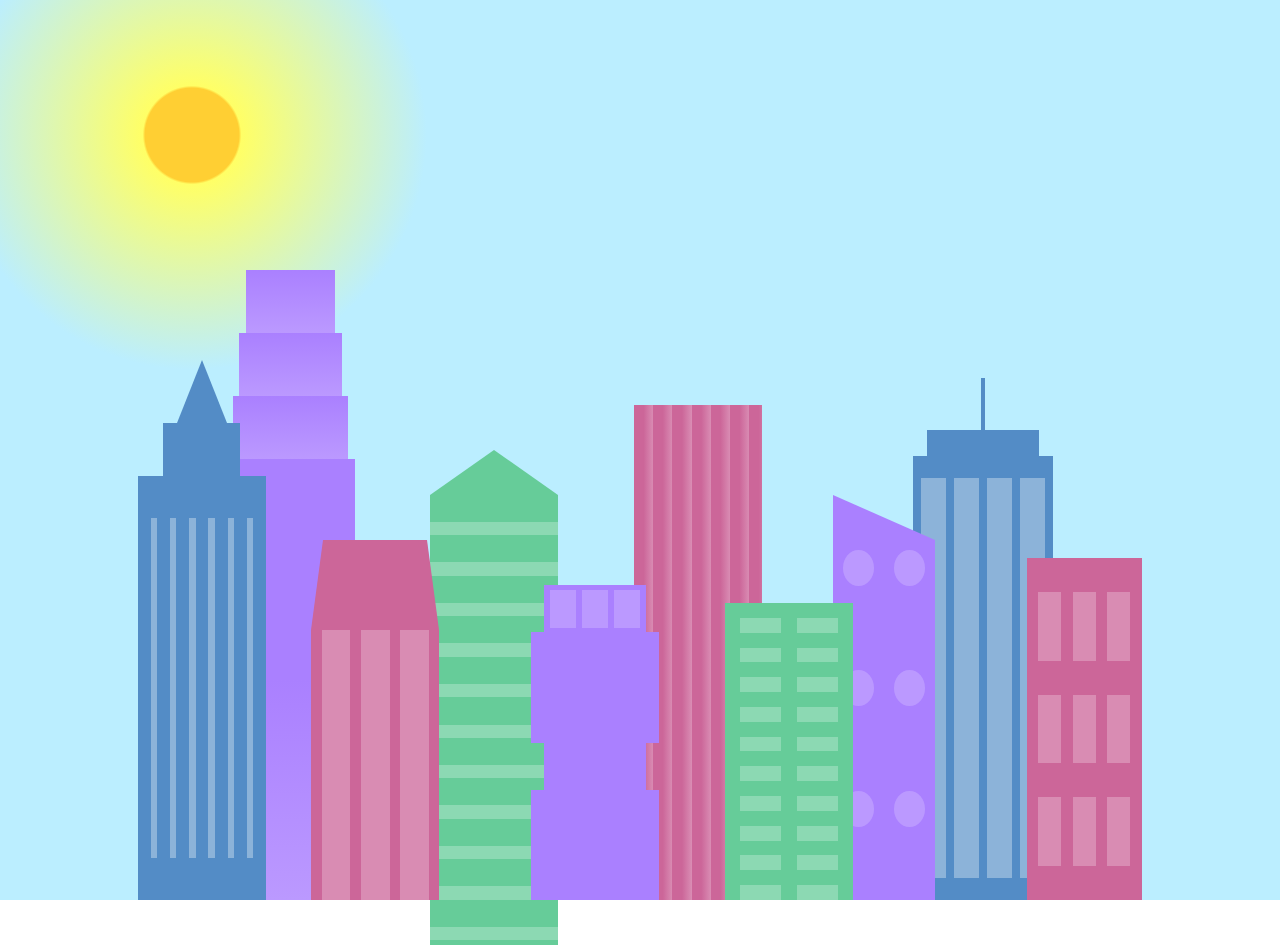
<file: ResponsiveWebDesign/LearnCSSbyBuildingCitySkyline/index.html>
<!DOCTYPE html>
<html lang="en">    
  <head>
    <meta charset="UTF-8">
    <title>City Skyline</title>
    <link href="styles.css" rel="stylesheet" />   
  </head>

  <body>
    <div class="background-buildings sky">
      <div></div>
      <div></div>
      <div class="bb1 building-wrap">
        <div class="bb1a bb1-window"></div>
        <div class="bb1b bb1-window"></div>
        <div class="bb1c bb1-window"></div>
        <div class="bb1d"></div>
      </div>
      <div class="bb2">
        <div class="bb2a"></div>
        <div class="bb2b"></div>
      </div>
      <div class="bb3"></div>
      <div></div>
      <div class="bb4 building-wrap">
        <div class="bb4a"></div>
        <div class="bb4b"></div>
        <div class="bb4c window-wrap">
          <div class="bb4-window"></div>
          <div class="bb4-window"></div>
          <div class="bb4-window"></div>
          <div class="bb4-window"></div>
        </div>
      </div>
      <div></div>
      <div></div>
    </div>

    <div class="foreground-buildings">
      <div></div>
      <div></div>
      <div class="fb1 building-wrap">
        <div class="fb1a"></div>
        <div class="fb1b"></div>
        <div class="fb1c"></div>
      </div>
      <div class="fb2">
        <div class="fb2a"></div>
        <div class="fb2b window-wrap">
          <div class="fb2-window"></div>
          <div class="fb2-window"></div>
          <div class="fb2-window"></div>
        </div>
      </div>
      <div></div>
      <div class="fb3 building-wrap">
        <div class="fb3a window-wrap">
          <div class="fb3-window"></div>
          <div class="fb3-window"></div>
          <div class="fb3-window"></div>
        </div>
        <div class="fb3b"></div>
        <div class="fb3a"></div>
        <div class="fb3b"></div>
      </div>
      <div class="fb4">
        <div class="fb4a"></div>
        <div class="fb4b">
          <div class="fb4-window"></div>
          <div class="fb4-window"></div>
          <div class="fb4-window"></div>
          <div class="fb4-window"></div>
          <div class="fb4-window"></div>
          <div class="fb4-window"></div>
        </div>
      </div>
      <div class="fb5"></div>
      <div class="fb6"></div>
      <div></div>
      <div></div>
    </div>
  </body>
</html>
</file>
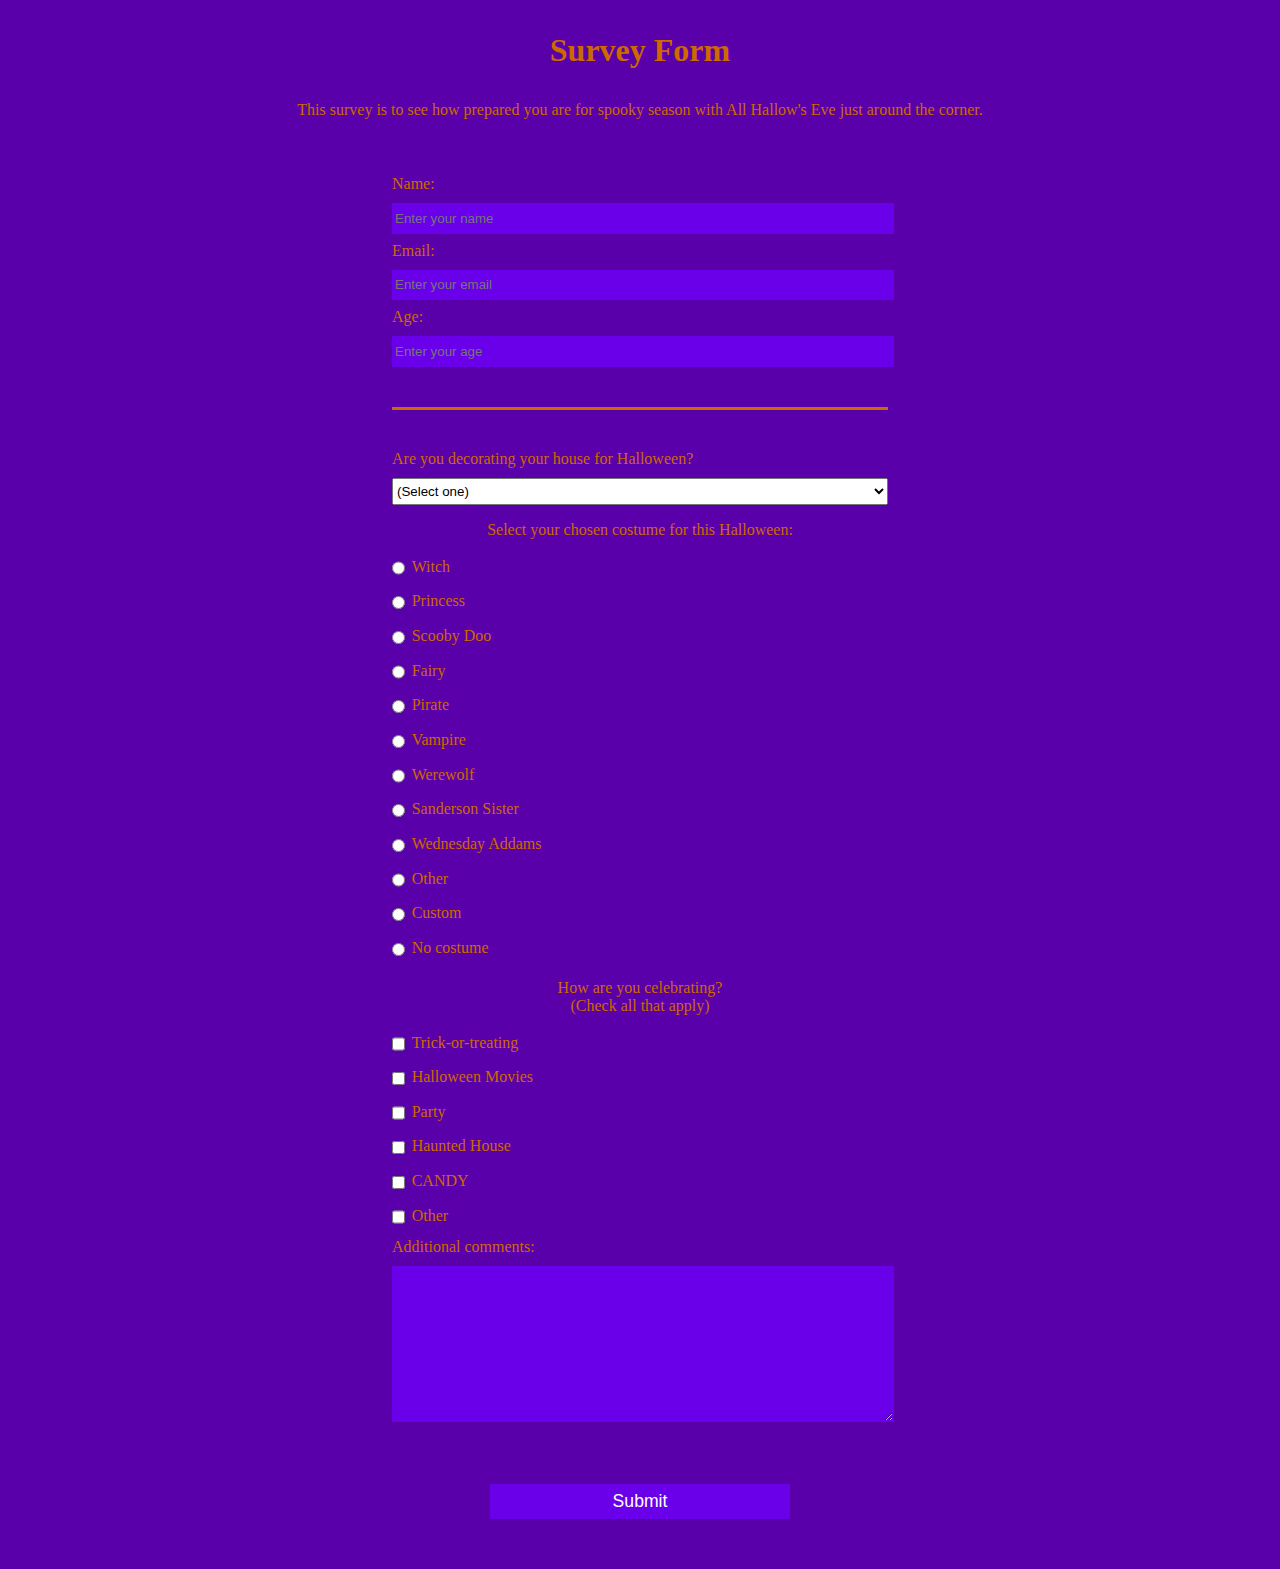
<file: ResponsiveWebDesign/SurveyForm/index.html>
<!DOCTYPE html>
<html lang="en">
  <head>
    <meta charset="UTF-8">
    <title>Survey Form</title>
    <link rel="stylesheet" href="styles.css" />
  </head>

  <body>
    <h1 id="title">Survey Form</h1>
    <p id="description">This survey is to see how prepared you are for spooky season with All Hallow's Eve just around the corner.</p>

    <form id="survey-form">
      <fieldset>
        <label for="name" id="name-label">Name: <input id="name" name="name" type="text" placeholder="Enter your name" required></label>
        <label for="email" id="email-label">Email: <input id="email" name="email" type="email" placeholder="Enter your email" required></label>
        <label for="number" id="number-label">Age: <input id="number" name="age" type="number" min="2" max="130" placeholder="Enter your age"></label>
      </fieldset>
      <fieldset>
        <label for="dropdown" id="dropdown-label">Are you decorating your house for Halloween? 
          <select id="dropdown" name="decor">
            <option value="">(Select one)</option>
            <option value="1">Yes, I have decorations all over my yard!</option>
            <option value="2">Yes, I have a few things outside or set up in my house.</option>
            <option value="3">I only have some pumpkins to put out, but it still counts.</option>
            <option value="4">No, I didn't have enough Halloween spirit to decorate.</option>
          </select>
        </label>
        <p>Select your chosen costume for this Halloween: </p>
        <label for="witch-costume">
          <input id="witch-costume" name="costume" value="witch" type="radio" class="inline">Witch
        </label>
        <label for="princess-costume">
          <input id="princess-costume" name="costume" value="princess" type="radio" class="inline">Princess
        </label>
        <label for="scooby-costume">
          <input id="scooby-costume" name="costume" value="scooby" type="radio" class="inline">Scooby Doo
        </label>
        <label for="fairy-costume">
          <input id="fairy-costume" name="costume" value="fairy" type="radio" class="inline">Fairy
        </label>
        <label for="pirate-costume">
          <input id="pirate-costume" name="costume" value="pirate" type="radio" class="inline">Pirate
        </label>
        <label for="vampire-costume">
          <input id="vampire-costume" name="costume" value="vampire" type="radio" class="inline">Vampire
        </label>
        <label for="werewolf-costume">
          <input id="werewolf-costume" name="costume" value="werewolf" type="radio" class="inline">Werewolf
        </label>
        <label for="sanderson-costume">
          <input id="sanderson-costume" name="costume" value="sanderson" type="radio" class="inline">Sanderson Sister
        </label>
        <label for="addams-costume">
          <input id="addams-costume" name="costume" value="addams" type="radio" class="inline">Wednesday Addams
        </label>
        <label for="other-costume">
          <input id="other-costume" name="costume" value="other-costume" type="radio" class="inline">Other
        </label>
        <label for="custom-costume">
          <input id="custom-costume" name="costume" value="custom" type="radio" class="inline">Custom
        </label>
        <label for="no-costume">
          <input id="no-costume" name="costume" value="no-costume" type="radio" class="inline">No costume
        </label>
        <p>How are you celebrating? <br>(Check all that apply)</p>
        <label for="tot-celebrate">
          <input id="tot-celebrate" name="celebrate" value="trick-or-treating" type="checkbox" class="inline">Trick-or-treating
        </label>
        <label for="movies-celebrate">
          <input id="movies-celebrate" name="celebrate" value="halloween-movies" type="checkbox" class="inline">Halloween Movies
        </label>
        <label for="party-celebrate">
          <input id="party-celebrate" name="celebrate" value="party" type="checkbox" class="inline">Party
        </label>
        <label for="hh-celebrate">
          <input id="hh-celebrate" name="celebrate" value="haunted-house" type="checkbox" class="inline">Haunted House
        </label>
        <label for="candy-celebrate">
          <input id="candy-celebrate" name="celebrate" value="candy" type="checkbox" class="inline">CANDY
        </label>
        <label for="other-celebrate">
          <input id="other-celebrate" name="celebrate" value="other-celebrate" type="checkbox" class="inline">Other
        </label>
        <label for="comments">Additional comments: 
          <textarea id="comments" name="comments" rows="10" cols="31"></textarea>
        </label>
      </fieldset>
      <input id="submit" type="submit" value="Submit">
    </form>
  </body>
</html>
</file>
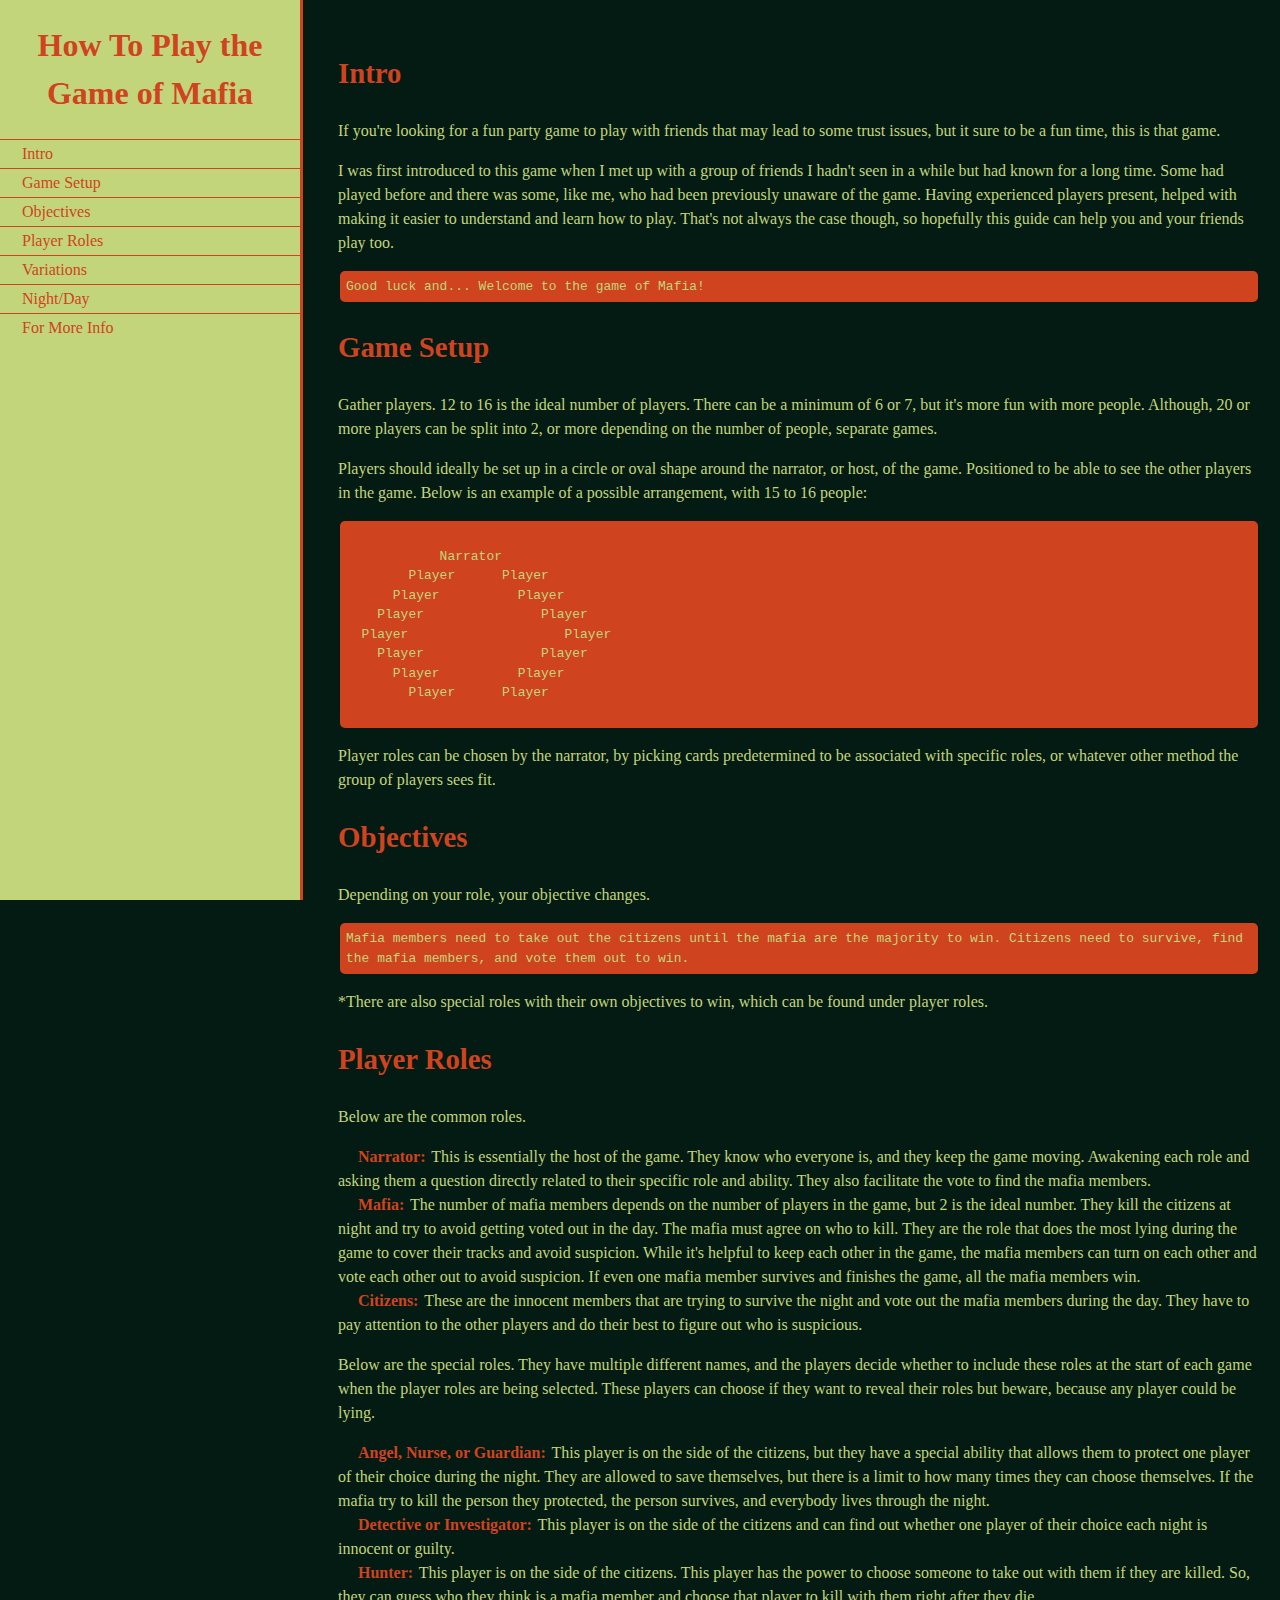
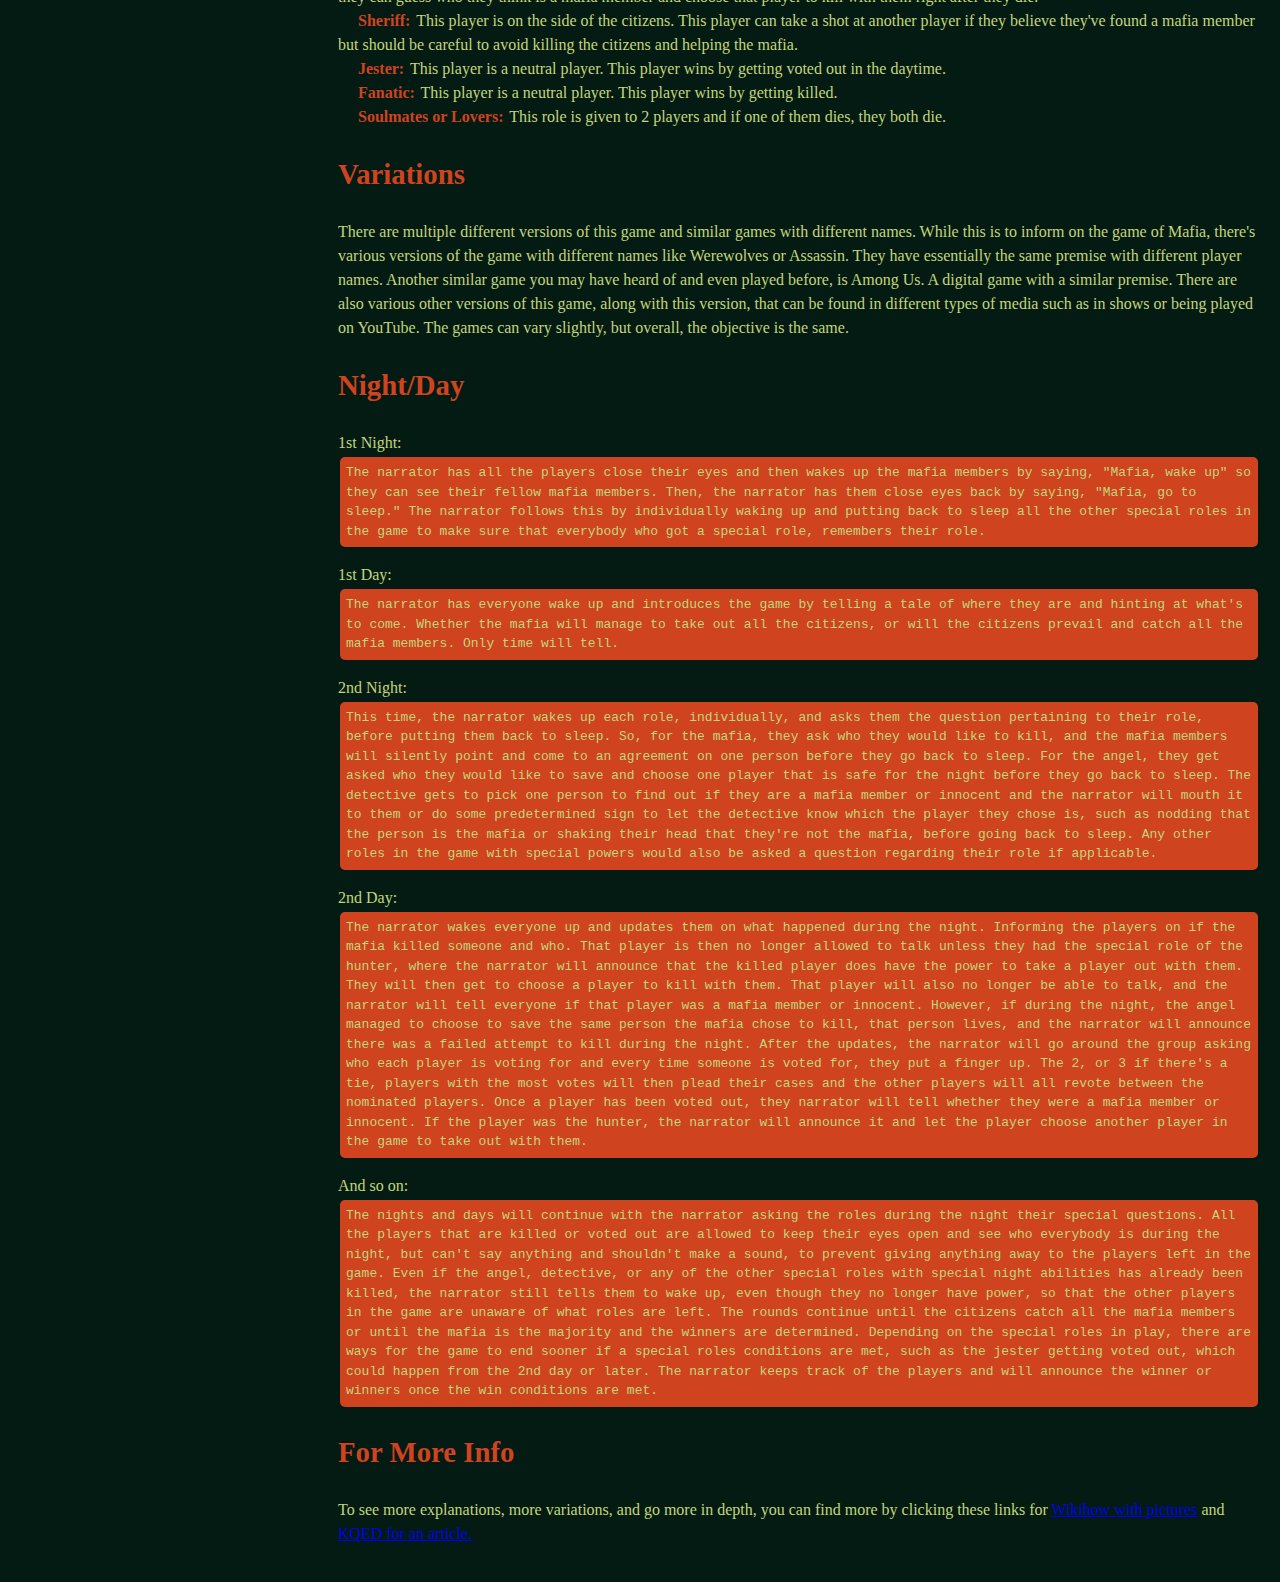
<file: ResponsiveWebDesign/TechnicalDocumentationPage/index.html>
<!DOCTYPE html>
<hmtl lang="en">
  <head>
    <meta charset="UTF-8">
    <meta name="viewport" content="width=device-width, initial-scale=1.0">
    <title>Technical Documentation Page</title>
    <link rel="stylesheet" href="styles.css"/>
  </head>
  <body>
    <nav id="navbar">
      <header><h1>How To Play the Game of Mafia</h1></header>
      <ul>
        <li><a href="#Intro" class="nav-link">Intro</a></li>
        <li><a href="#Game_Setup" class="nav-link">Game Setup</a></li>
        <li><a href="#Objectives" class="nav-link">Objectives</a></li> <!--Should Objectives and Player Roles sections be swapped in the order-->
        <li><a href="#Player_Roles" class="nav-link">Player Roles</a></li>
        <li><a href="#Variations" class="nav-link">Variations</a></li>
        <li><a href="#Night/Day" class="nav-link">Night/Day</a></li>
        <li><a href="#For_More_Info" class="nav-link">For More Info</a></li>
      </ul>
    </nav>
    <main id="main-doc">
      <section class="main-section" id="Intro">
        <header>
          <h2>Intro</h2>
        </header>
        <p>If you're looking for a fun party game to play with friends that may lead to some trust issues, but it sure to be a fun time, this is that game.</p>
        <p>I was first introduced to this game when I met up with a group of friends I hadn't seen in a while but had known for a long time. Some had played before and there was some, like me, who had been previously unaware of the game. Having experienced players present, helped with making it easier to understand and learn how to play. That's not always the case though, so hopefully this guide can help you and your friends play too.</p>
        <code>
          Good luck and...
          Welcome to the game of Mafia!
        </code>
      </section>
      <section class="main-section" id="Game_Setup">
        <header>
          <h2>Game Setup</h2>
        </header>
        <p>Gather players. 12 to 16 is the ideal number of players. There can be a minimum of 6 or 7, but it's more fun with more people. Although, 20 or more players can be split into 2, or more depending on the number of people, separate games. 
        </p>
        <p>Players should ideally be set up in a circle or oval shape around the narrator, or host, of the game. Positioned to be able to see the other players in the game. Below is an example of a possible arrangement, with 15 to 16 people:</p>
          <pre><code>
            Narrator  
        Player      Player  
      Player          Player  
    Player               Player  
  Player                    Player  
    Player               Player  
      Player          Player  
        Player      Player  
        </code></pre>
        <p>Player roles can be chosen by the narrator, by picking cards predetermined to be associated with specific roles, or whatever other method the group of players sees fit.</p>
      </section>
      <section class="main-section" id="Objectives">
        <header>
          <h2>Objectives</h2>
        </header>
        <p>Depending on your role, your objective changes.</p>
        <code>
          Mafia members need to take out the citizens until the mafia are the majority to win.
          Citizens need to survive, find the mafia members, and vote them out to win.
        </code>
        <p>*There are also special roles with their own objectives to win, which can be found under player roles.</p>
      </section>
      <section class="main-section" id="Player_Roles">
        <header>
          <h2>Player Roles</h2>
        </header>
        <p>Below are the common roles.</p>
        <ul>
          <li><strong>Narrator:</strong> This is essentially the host of the game. They know who everyone is, and they keep the game moving. Awakening each role and asking them a question directly related to their specific role and ability. They also facilitate the vote to find the mafia members.</li>
          <li><strong>Mafia:</strong> The number of mafia members depends on the number of players in the game, but 2 is the ideal number. They kill the citizens at night and try to avoid getting voted out in the day. The mafia must agree on who to kill. They are the role that does the most lying during the game to cover their tracks and avoid suspicion. While it's helpful to keep each other in the game, the mafia members can turn on each other and vote each other out to avoid suspicion. If even one mafia member survives and finishes the game, all the mafia members win.</li>
          <li><strong>Citizens:</strong> These are the innocent members that are trying to survive the night and vote out the mafia members during the day. They have to pay attention to the other players and do their best to figure out who is suspicious.</li>
        </ul>
          <p>Below are the special roles. They have multiple different names, and the players decide whether to include these roles at the start of each game when the player roles are being selected. These players can choose if they want to reveal their roles but beware, because any player could be lying.</p>
          <ul>
            <li><strong>Angel, Nurse, or Guardian:</strong> This player is on the side of the citizens, but they have a special ability that allows them to protect one player of their choice during the night. They are allowed to save themselves, but there is a limit to how many times they can choose themselves. If the mafia try to kill the person they protected, the person survives, and everybody lives through the night.</li>
            <li><strong>Detective or Investigator:</strong> This player is on the side of the citizens and can find out whether one player of their choice each night is innocent or guilty.</li>
            <li><strong>Hunter:</strong> This player is on the side of the citizens. This player has the power to choose someone to take out with them if they are killed. So, they can guess who they think is a mafia member and choose that player to kill with them right after they die.</li>
            <li><strong>Sheriff:</strong> This player is on the side of the citizens. This player can take a shot at another player if they believe they've found a mafia member but should be careful to avoid killing the citizens and helping the mafia.</li>
            <li><strong>Jester:</strong> This player is a neutral player. This player wins by getting voted out in the daytime.</li>
            <li><strong>Fanatic:</strong> This player is a neutral player. This player wins by getting killed.</li>
            <li><strong>Soulmates or Lovers:</strong> This role is given to 2 players and if one of them dies, they both die.</li>
          </ul>
      </section>
      <section class="main-section" id="Variations">
        <header>
          <h2>Variations</h2>
        </header>
        <p>There are multiple different versions of this game and similar games with different names. While this is to inform on the game of Mafia, there's various versions of the game with different names like Werewolves or Assassin. They have essentially the same premise with different player names. Another similar game you may have heard of and even played before, is Among Us. A digital game with a similar premise. There are also various other versions of this game, along with this version, that can be found in different types of media such as in shows or being played on YouTube. The games can vary slightly, but overall, the objective is the same.</p>
      </section>
      <section class="main-section" id="Night/Day">
        <header>
          <h2>Night/Day</h2>
        </header>
        <p>1st Night:
        <code>The narrator has all the players close their eyes and then wakes up the mafia members by saying, "Mafia, wake up" so they can see their fellow mafia members. Then, the narrator has them close eyes back by saying, "Mafia, go to sleep." The narrator follows this by individually waking up and putting back to sleep all the other special roles in the game to make sure that everybody who got a special role, remembers their role.</code>
        </p>
        <p>1st Day:
        <code>The narrator has everyone wake up and introduces the game by telling a tale of where they are and hinting at what's to come. Whether the mafia will manage to take out all the citizens, or will the citizens prevail and catch all the mafia members. Only time will tell.</code>
        </p>
        <p>2nd Night:
        <code>This time, the narrator wakes up each role, individually, and asks them the question pertaining to their role, before putting them back to sleep. So, for the mafia, they ask who they would like to kill, and the mafia members will silently point and come to an agreement on one person before they go back to sleep. For the angel, they get asked who they would like to save and choose one player that is safe for the night before they go back to sleep. The detective gets to pick one person to find out if they are a mafia member or innocent and the narrator will mouth it to them or do some predetermined sign to let the detective know which the player they chose is, such as nodding that the person is the mafia or shaking their head that they're not the mafia, before going back to sleep. Any other roles in the game with special powers would also be asked a question regarding their role if applicable.</code>
        </p>
        <p>2nd Day:
        <code>The narrator wakes everyone up and updates them on what happened during the night. Informing the players on if the mafia killed someone and who. That player is then no longer allowed to talk unless they had the special role of the hunter, where the narrator will announce that the killed player does have the power to take a player out with them. They will then get to choose a player to kill with them. That player will also no longer be able to talk, and the narrator will tell everyone if that player was a mafia member or innocent. However, if during the night, the angel managed to choose to save the same person the mafia chose to kill, that person lives, and the narrator will announce there was a failed attempt to kill during the night. After the updates, the narrator will go around the group asking who each player is voting for and every time someone is voted for, they put a finger up. The 2, or 3 if there's a tie, players with the most votes will then plead their cases and the other players will all revote between the nominated players. Once a player has been voted out, they narrator will tell whether they were a mafia member or innocent. If the player was the hunter, the narrator will announce it and let the player choose another player in the game to take out with them.</code>
        </p>
        <p>And so on:
        <code>The nights and days will continue with the narrator asking the roles during the night their special questions. All the players that are killed or voted out are allowed to keep their eyes open and see who everybody is during the night, but can't say anything and shouldn't make a sound, to prevent giving anything away to the players left in the game. Even if the angel, detective, or any of the other special roles with special night abilities has already been killed, the narrator still tells them to wake up, even though they no longer have power, so that the other players in the game are unaware of what roles are left. The rounds continue until the citizens catch all the mafia members or until the mafia is the majority and the winners are determined. Depending on the special roles in play, there are ways for the game to end sooner if a special roles conditions are met, such as the jester getting voted out, which could happen from the 2nd day or later. The narrator keeps track of the players and will announce the winner or winners once the win conditions are met.</code>
        </p>
      </section>
      <section class="main-section" id="For_More_Info">
        <header>
          <h2>For More Info</h2>
        </header>
        <p>To see more explanations, more variations, and go more in depth, you can find more by clicking these links for <a href="https://www.wikihow.com/Play-Mafia" target="_blank">Wikihow with pictures</a> and <a href="https://www.kqed.org/pop/10178/how-to-play-mafia-an-in-depth-guide-to-the-perfect-holiday-game" target="_blank">KQED for an article.</a></p>
      </section>
    </main>
  </body>
</html>
</file>
<file: ResponsiveWebDesign/LearnCSSbyBuildingCitySkyline/styles.css>
:root {
  --building-color1: #aa80ff;
  --building-color2: #66cc99;
  --building-color3: #cc6699;
  --building-color4: #538cc6;
  --window-color1: #bb99ff;
  --window-color2: #8cd9b3;
  --window-color3: #d98cb3;
  --window-color4: #8cb3d9;
}

* {
  box-sizing: border-box;
}

body {
  height: 100vh;
  margin: 0;
  overflow: hidden;
}

.background-buildings, .foreground-buildings {
  width: 100%;
  height: 100%;
  display: flex;
  align-items: flex-end;
  justify-content: space-evenly;
  position: absolute;
  top: 0;
}

.building-wrap {
  display: flex;
  flex-direction: column;
  align-items: center;
}

.window-wrap {
  display: flex;
  align-items: center;
  justify-content: space-evenly;
}

.sky {
  background: radial-gradient(
      closest-corner circle at 15% 15%,
      #ffcf33,
      #ffcf33 20%,
      #ffff66 21%,
      #bbeeff 100%
    );
}

/* BACKGROUND BUILDINGS - "bb" stands for "background building" */
.bb1 {
  width: 10%;
  height: 70%;
}

.bb1a {
  width: 70%;
}
  
.bb1b {
  width: 80%;
}
  
.bb1c {
  width: 90%;
}

.bb1d {
  width: 100%;
  height: 70%;
  background: linear-gradient(
      var(--building-color1) 50%,
      var(--window-color1)
    );
}

.bb1-window {
  height: 10%;
  background: linear-gradient(
      var(--building-color1),
      var(--window-color1)
    );
}

.bb2 {
  width: 10%;
  height: 50%;
}

.bb2a {
  border-bottom: 5vh solid var(--building-color2);
  border-left: 5vw solid transparent;
  border-right: 5vw solid transparent;
}

.bb2b {
  width: 100%;
  height: 100%;
  background: repeating-linear-gradient(
      var(--building-color2),
      var(--building-color2) 6%,
      var(--window-color2) 6%,
      var(--window-color2) 9%
    );
}

.bb3 {
  width: 10%;
  height: 55%;
  background: repeating-linear-gradient(
      90deg,
      var(--building-color3),
      var(--building-color3),
      var(--window-color3) 15%
    );
}

.bb4 {
  width: 11%;
  height: 58%;
}

.bb4a {
  width: 3%;
  height: 10%;
  background-color: var(--building-color4);
}

.bb4b {
  width: 80%;
  height: 5%;
  background-color: var(--building-color4);
}
  
.bb4c {
  width: 100%;
  height: 85%;
  background-color: var(--building-color4);
}

.bb4-window {
  width: 18%;
  height: 90%;
  background-color: var(--window-color4);
}

/* FOREGROUND BUILDINGS - "fb" stands for "foreground building" */
.fb1 {
  width: 10%;
  height: 60%;
}

.fb1a {
  border-bottom: 7vh solid var(--building-color4);
  border-left: 2vw solid transparent;
  border-right: 2vw solid transparent;
}

.fb1b {
  width: 60%;
  height: 10%;
  background-color: var(--building-color4);
}
  
.fb1c {
  width: 100%;
  height: 80%;
  background: repeating-linear-gradient(
      90deg,
      var(--building-color4),
      var(--building-color4) 10%,
      transparent 10%,
      transparent 15%
    ),
    repeating-linear-gradient(
      var(--building-color4),
      var(--building-color4) 10%,
      var(--window-color4) 10%,
      var(--window-color4) 90%
    );
}

.fb2 {
  width: 10%;
  height: 40%;
}

.fb2a {
  width: 100%;
  border-bottom: 10vh solid var(--building-color3);
  border-left: 1vw solid transparent;
  border-right: 1vw solid transparent;
}

.fb2b {
  width: 100%;
  height: 75%;
  background-color: var(--building-color3);
}

.fb2-window {
  width: 22%;
  height: 100%;
  background-color: var(--window-color3);
}

.fb3 {
  width: 10%;
  height: 35%;
}
  
.fb3a {
  width: 80%;
  height: 15%;
  background-color: var(--building-color1);
}
  
.fb3b {
  width: 100%;
  height: 35%;
  background-color: var(--building-color1);
}

.fb3-window {
  width: 25%;
  height: 80%;
  background-color: var(--window-color1);
}

.fb4 {
  width: 8%;
  height: 45%;
  position: relative;
  left: 10%;
}

.fb4a {
  border-top: 5vh solid transparent;
  border-left: 8vw solid var(--building-color1);
}

.fb4b {
  width: 100%;
  height: 89%;
  background-color: var(--building-color1);
  display: flex;
  flex-wrap: wrap;
}

.fb4-window {
  width: 30%;
  height: 10%;
  border-radius: 50%;
  background-color: var(--window-color1);
  margin: 10%;
}

.fb5 {
  width: 10%;
  height: 33%;
  position: relative;
  right: 10%;
  background: repeating-linear-gradient(
      var(--building-color2),
      var(--building-color2) 5%,
      transparent 5%,
      transparent 10%
    ),
    repeating-linear-gradient(
      90deg,
      var(--building-color2),
      var(--building-color2) 12%,
      var(--window-color2) 12%,
      var(--window-color2) 44%
    );
}

.fb6 {
  width: 9%;
  height: 38%;
  background: repeating-linear-gradient(
      90deg,
      var(--building-color3),
      var(--building-color3) 10%,
      transparent 10%,
      transparent 30%
    ),
    repeating-linear-gradient(
      var(--building-color3),
      var(--building-color3) 10%,
      var(--window-color3) 10%,
      var(--window-color3) 30%
    );
}

@media (max-width: 1000px) {
  :root {
    --building-color1: #000;
    --building-color2: #000;
    --building-color3: #000;
    --building-color4: #000;
    --window-color1: #777;
    --window-color2: #777;
    --window-color3: #777;
    --window-color4: #777;
  }
  .sky {
    background: radial-gradient(
        closest-corner circle at 15% 15%,
        #ccc,
        #ccc 20%,
        #445 21%,
        #223 100%
      );
  }
}
</file>
<file: ResponsiveWebDesign/SurveyForm/styles.css>
body {
  width: 100%;
  height: 100vh;
  margin: 0;
  background-color: #5a00aa;
  color: #cc6a00;
  font-family: Futura;
  font-size: 16px;
}

h1, p {
  margin: 1em auto;
  text-align: center;
}

form {
  width: 60vw;
  max-width: 500px;
  min-width: 300px;
  margin: 0 auto;
  padding-bottom: 2em;
}

fieldset {
  border: none;
  padding: 2rem 0;
  border-bottom: 3px solid;
}

fieldset:last-of-type {
  border-bottom: none;
}

label {
  display: block;
  margin: 0.5rem 0;
}

input, textarea, select {
  margin: 10px 0 0 0;
  width: 100%;
  min-height: 2em;
}

input, textarea {
  background-color: #6a00ea;
  border: 1px solid #6a00ea;
  color: #ffffff;
}

.inline {
  width: unset;
  margin: 0 0.5em 0 0;
  vertical-align: middle;
}

input[type="submit"] {
  display: block;
  width: 60%;
  margin: 1em auto;
  height: 2em;
  font-size: 1.1rem;
  background-color: ;
  border-color: ;
  min-width: 300px;
}

input[type="file"] {
  padding: 1px 2px;
}
</file>
<file: ResponsiveWebDesign/TechnicalDocumentationPage/styles.css>
html, body {
  background-color: #041b14;
  color: #c3d57b;
  font-family: "Bodoni 72", serif;
  line-height: 1.5;
  min-width: 290px;
}

#navbar {
  background-color: #c3d57b;
  position: fixed;
  min-width: 290px;
  top: 0px;
  left: 0px;
  width: 300px;
  height: 100%;
  border-right: solid;
  border-color: #cf431e;
}

#navbar a {
  display: block;
  padding: 2px 22px;
  color: #cf431e;
  text-decoration: none;
  cursor: pointer;
}

#navbar li {
  border-top: 1px solid;
  color: #cf431e;
  list-style: none;
  position: relative;
  width: 100%;
}

ul {
  display: block;
  list-style-type: none;
  margin: 0;
  padding: 0;
}

header {
  color: #cf431e;
  text-align: center;
  margin: 10px;
}

#main-doc header {
  text-align: left;
  margin: 0px;
}

#main-doc {
  position: absolute;
  margin-left: 310px;
  padding: 20px;
  margin-bottom: 110px;
}

@media only screen and (max-width: 815px) {
  #navbar ul {
    border: 1px solid;
    height: 207px;
  }

  #navbar {
    background-color: #c3d57b;
    position: absolute;
    top: 0;
    padding: 0;
    margin: 0;
    width: 100%;
    max-height: 282px;
    border: none;
    z-index: 1;
    border-bottom: 2px solid;
  }

  #main-doc {
    position: relative;
    margin-left: 0px;
    margin-top: 260px;
  }
}

@media only screen and (max-width: 400px) {
  #main-doc {
    margin-left: -10px
  }

  code {
    width: 100%;
    min-width: 233px;
    background-color: #cf431e;
  }
}

h2 {
  font-size: 1.8em;
}

code {
  background-color: #cf431e;
  display: block;
  text-align: left;
  position: relative;
  word-break: normal;
  word-wrap: normal;
  padding: 6px;
  margin: 2px;
  border-radius: 5px;
}

strong {
  color: #cf431e;
  padding-left: 20px;
  padding-right: 2px;
}

#navbar a:hover {
  background-color: #cf431e;
  color: #c3d57b;
}

/* Add in code to keep the navbar at the top of the screen when scrolling in mobile view */
</file>
